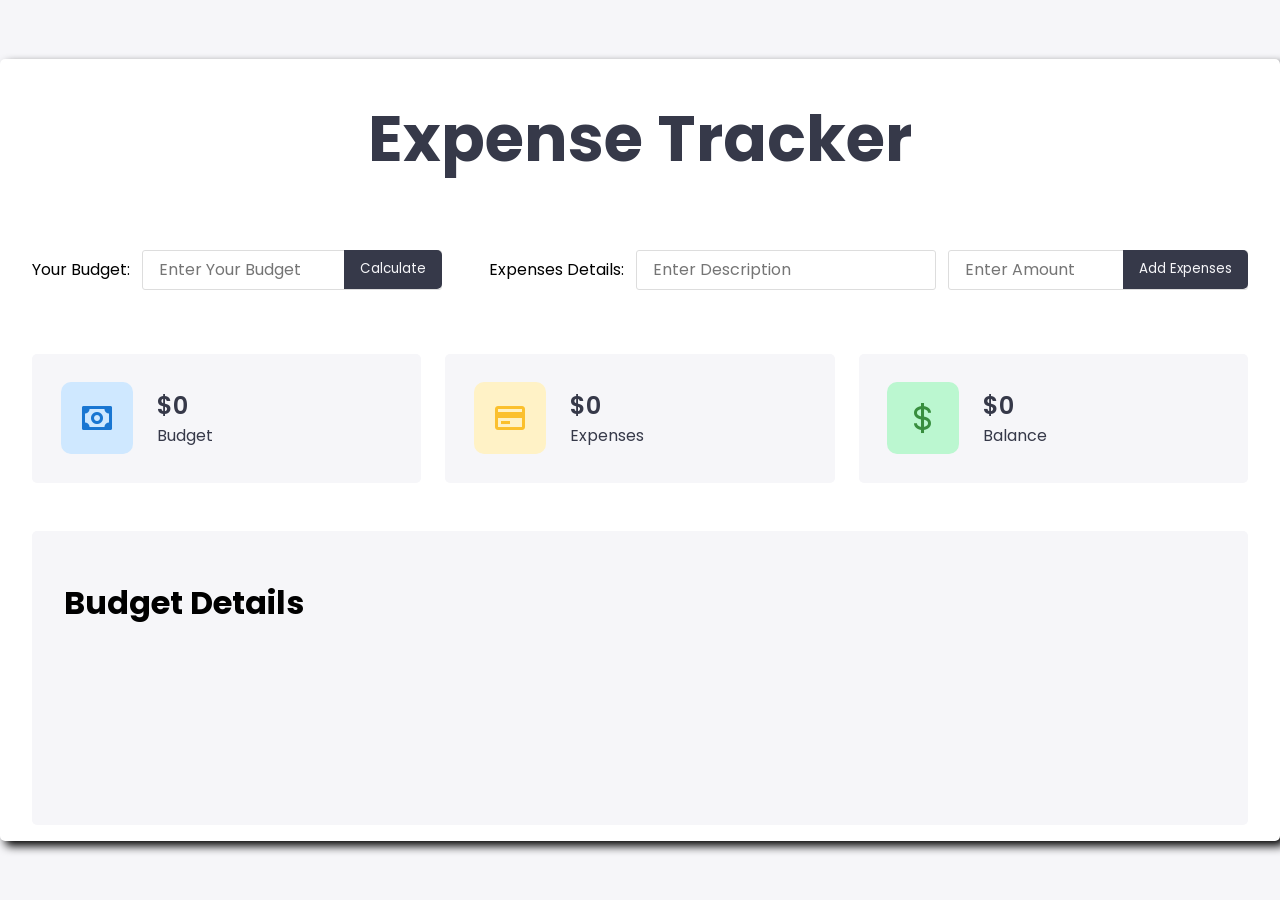
<file: index.html>
<!DOCTYPE html>
<html lang="en">
<head>
    <meta charset="UTF-8">
    <meta name="viewport" content="width=device-width, initial-scale=1.0">
    <title>Expense Tracker</title>
    <link rel="stylesheet" href="style.css">
    <link href='https://unpkg.com/boxicons@2.1.4/css/boxicons.min.css' rel='stylesheet'>
    <script defer src="script.js"></script>
</head>
<body>
    <div class="container">
        <h2>Expense Tracker</h2>
        <div class="error_message">
            <p>Please enter a valid amount</p>
        </div>
        <div class="budget_content">
            <div class="ur_budget">
                <form>
                    <label>Your Budget:</label>
                    <input type="number" placeholder="Enter Your Budget" class="budget_input" required>
                    <button class="btn" id="btn_budget">Calculate</button>
                </form>
            </div>
            <div class="ur_expenses">
                <form>
                    <label>Expenses Details:</label>
                    <input type="text" placeholder="Enter Description" class="expenses_input" required>
                    <input type="number" placeholder="Enter Amount" class="expenses_amount" required>
                    <button class="btn" id="btn_expenses">Add Expenses</button>
                </form>
            </div>
        </div>

        <ul class="cards">
            <li>
                <i class="bx bx-money"></i>
                <span class="info">
                    <h3><span>$</span><span class="budget_card">0</span></h3>
                    <p>Budget</p>
                </span>
            </li>
            <li>
                <i class="bx bx-credit-card"></i>
                <span class="info">
                    <h3><span>$</span><span class="expenses_card">0</span></h3>
                    <p>Expenses</p>
                </span>
            </li>
            <li>
                <i class="bx bx-dollar"></i>
                <span class="info">
                    <h3><span>$</span><span class="balance_card">0</span></h3>
                    <p>Balance</p>
                </span>
            </li>
        </ul>

        <div class="tbl_content">
            <h3>Budget Details</h3>
            <div class="tbl_data">
                <!-- dynamically added -->
            </div>
        </div>
    </div>
</body>
</html>
</file>
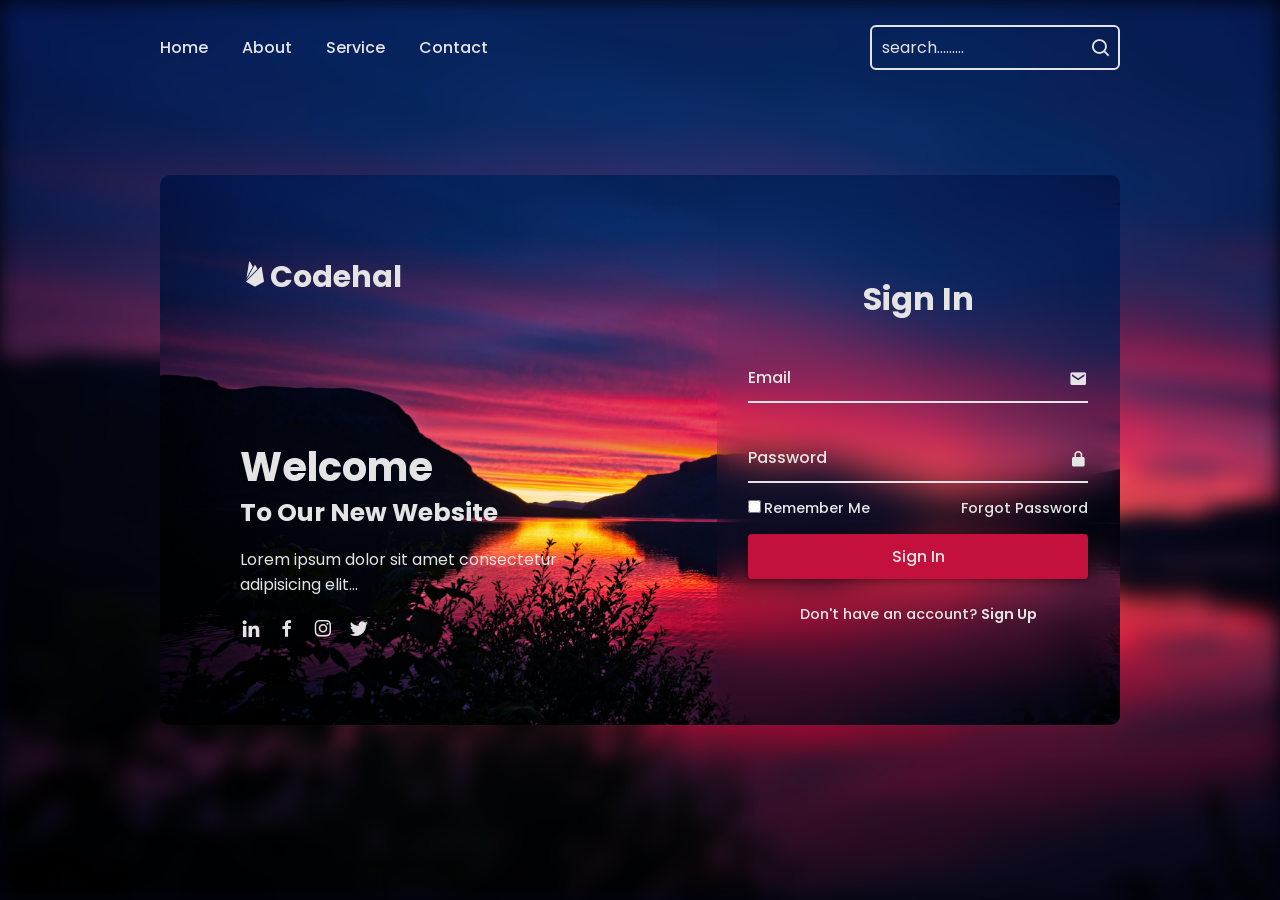
<file: login/index.html>
<!DOCTYPE html>
<html lang="en">
<head>
  <meta charset="UTF-8" />
  <meta name="viewport" content="width=device-width, initial-scale=1.0"/>
  <title>Login - Food Delivery</title>
  <link rel="stylesheet" href="style.css"/>
  <link href="https://unpkg.com/boxicons@2.1.4/css/boxicons.min.css" rel="stylesheet"/>
</head>
<body>
  <header class="header">
    <nav class="navbar">
      <a href="#">Home</a>
      <a href="#">About</a>
      <a href="#">Service</a>
      <a href="#">Contact</a>
    </nav>
    <form action="#" class="search-bar">
      <input type="text" placeholder="search........."/>
      <button type="submit"><i class="bx bx-search"></i></button>
    </form>
  </header>

  <div class="background"></div>

  <div class="container">
    <div class="content">
      <h2 class="logo"><i class="bx bxl-firebase"></i>Codehal</h2>
      <div class="text-sci">
        <h2>Welcome <br/><span>To Our New Website</span></h2>
        <p>Lorem ipsum dolor sit amet consectetur adipisicing elit...</p>
        <div class="social-icons">
          <a href="#"><i class="bx bxl-linkedin"></i></a>
          <a href="#"><i class="bx bxl-facebook"></i></a>
          <a href="#"><i class="bx bxl-instagram"></i></a>
          <a href="#"><i class="bx bxl-twitter"></i></a>
        </div>
      </div>
    </div>

    <div class="logreg-box">
      <!-- Login Form -->
      <div class="form-box login">
        <form action="#">
          <h2>Sign In</h2>
          <div class="input-box">
            <span class="icon"><i class="bx bxs-envelope"></i></span>
            <input type="email" required/>
            <label>Email</label>
          </div>
          <div class="input-box">
            <span class="icon"><i class="bx bxs-lock-alt"></i></span>
            <input type="password" required/>
            <label>Password</label>
          </div>
          <div class="remember-forgot">
            <label><input type="checkbox"/>Remember Me</label>
            <a href="#">Forgot Password</a>
          </div>
          <button type="submit" class="btn">Sign In</button>
          <div class="login-register">
            <p>Don't have an account? <a href="#" class="register-link">Sign Up</a></p>
          </div>
        </form>
      </div>

      <!-- Register Form -->
      <div class="form-box register">
        <form action="#">
          <h2>Sign Up</h2>
          <div class="input-box">
            <span class="icon"><i class="bx bxs-user"></i></span>
            <input type="text" required/>
            <label>Name</label>
          </div>
          <div class="input-box">
            <span class="icon"><i class="bx bxs-envelope"></i></span>
            <input type="email" required/>
            <label>Email</label>
          </div>
          <div class="input-box">
            <span class="icon"><i class="bx bxs-lock-alt"></i></span>
            <input type="password" required/>
            <label>Password</label>
          </div>
          <div class="remember-forgot">
            <label><input type="checkbox"/>I agree to terms & policy</label>
          </div>
          <button type="submit" class="btn">Sign Up</button>
          <div class="login-register">
            <p>Already have an account? <a href="#" class="login-link">Sign In</a></p>
          </div>
        </form>
      </div>
    </div>
  </div>
  
  <script src="script.js"></script>
</body>
</html>
</file>
<file: style.css>
@import url('https://fonts.googleapis.com/css2?family=Playfair+Display:ital,wght@0,400;0,500;0,600;0,700;0,800;0,900;1,400;1,500;1,600;1,700;1,800;1,900&family=Poppins:ital,wght@0,100;0,200;0,300;0,400;0,500;0,600;0,700;0,800;1,100;1,200;1,300;1,400;1,500;1,600;1,700&display=swap');


*{
    padding: 0;
    margin: 0;
    box-sizing: border-box;
}

:root{
    --light:#f6f6f9;
    --primary: #1976d2;
    --light-primary: #cfe8ff;
    --grey:#fff;
    --dark-grey:#aaaaaa;
    --dark:#363949;
    --danger:#d32f2f;
    --light-danger:#fecdd3;
    --warning:#fbc02d;
    --light-warning:#fff2c6;
    --success:#388e3e;
    --light-success:#bbf7d0;
}

body{
    display: flex;
    align-items: center;
    justify-content: center;
    height: 100vh;
    background-color: var(--light);
    font-family: "poppins", sans-serif;
}

.container{
    min-width: 1280px;
    width: 100%;
    margin: 0 auto;
    background-color: var(--grey);
    border-radius: 5px;
    box-shadow: 5px 5px 10px #000;
    overflow-x: hidden;
}

.container h2{
    padding: 2rem 0;
    font-size: 4rem;
    text-align: center;
    color: var(--dark);
}

.error_message {
    background-color: var(--danger);
    color: var(--light);
    text-align: center;
    padding: 1rem 0;
    width: 650px;
    margin: 0 auto;
    border-radius: 5px;
    display: none;
}

.error_message.error{
    display: block;
    transition: all 0.8s ease-in;
}

.budget_content{
    padding: 2rem;
    display: flex;
    justify-content: space-between;
    align-items: center;
    flex-wrap: wrap;
    gap: 2rem;
}

.ur_budget form input,
.ur_expenses form input{
    padding: 0.4rem 1rem;
    width: 300px;
    border: 1px solid #ddd;
    font-family: inherit;
    font-size: 1rem;
    margin-left: 0.5rem;
    border-radius: 3px;
}

.ur_budget form input:focus,
.ur_expenses form input:focus{
    outline: none;
}

.ur_budget form,
.ur_expenses form{
    position: relative;
}

.budget_content .btn{
    position: absolute;
    right: 0;
    outline: none;
    border: none;
    font-family: inherit;
    padding: 0.6rem 1rem;
    color: var(--light);
    border-top-right-radius: 5px;
    border-bottom-right-radius: 5px;
    cursor: pointer;
    background-color: var(--dark);
}

.budget_content .btn:active{
    transform: scale(0.98);
}

/* *******************card start */
.container .cards{
    display: grid;
    grid-template-columns: repeat(auto-fit, minmax(240px, 1fr));
    grid-gap:1.5rem;
    padding: 2rem;
}

.container .cards li{
    padding: 1.8rem;
    background-color: var(--light);
    border-radius: 5px;
    display: flex;
    align-items: center;
    gap: 1.5rem;
    cursor: pointer;
    transition: all 0.3s ease-in;
}

.container .cards li:hover{
    transform: translate(-10px);
}

.container .cards li .bx{
    width: 4.5rem;
    height: 4.5rem;
    border-radius: 10px;
    font-size: 36px;
    display: flex;
    align-items: center;
    justify-content: center;
}

.container .cards li:nth-child(1) .bx{
    background-color: var(--light-primary);
    color: var(--primary);
}

.container .cards li:nth-child(2) .bx{
    background-color: var(--light-warning);
    color: var(--warning);
}

.container .cards li:nth-child(3) .bx{
    background-color: var(--light-success);
    color: var(--success);
}

.container .cards li .info h3{
    font-size: 1.5rem;
    font-weight: 600;
    color: var(--dark);
}

.container .cards li .info p{
    color: var(--dark);
}
/* *******************card close */

/* *************************start table content */
.tbl_content{
    padding: 2rem;
    background-color: var(--light);
    margin: 1rem 2rem;
    border-radius: 5px;
}

.tbl_content h3{
    font-size: 2rem;
    margin: 1rem 0;
}

.tbl_tr_content{
    display: grid;
    list-style-type: none;
    grid-template-columns: 1fr 50% 30% 2fr;
    align-items: center;
    background-color: var(--dark);
    color: var(--light);
    padding: 0.5rem 1rem;
    border-radius: 0.5rem;
    margin: 0.5rem 0;
    cursor: pointer;
}

.tbl_data{
    overflow-y: auto;
    height: 150px;
}

.tbl_tr_content button{
    outline: none;
    border: none;
    columns: var(--light);
    padding: 0.4rem;
    border-radius: 5px;
    cursor: pointer;
    background-color: var(--danger);
}

.tbl_tr_content button:active{
    transform: scale(0.98);
}

.tbl_tr_content button:first-child{
    background-color: var(--success);
}
/* *************************end table content */
</file>
<file: login/style.css>
@import url('https://fonts.googleapis.com/css2?family=Poppins:wght@300;400;500;600&display=swap');

* {
  margin: 0;
  padding: 0;
  box-sizing: border-box;
  font-family: 'Poppins', sans-serif;
}

body {
  background: #020410;
}

.header {
  position: fixed;
  top: 0;
  left: 0;
  width: 100%;
  padding: 25px 12.5%;
  background: transparent;
  display: flex;
  justify-content: space-between;
  align-items: center;
  z-index: 100;
}

.navbar a {
  font-size: 16px;
  color: #e4e4e4;
  text-decoration: none;
  font-weight: 500;
  margin-right: 30px;
  position: relative;
}

.navbar a::after {
  content: '';
  position: absolute;
  left: 0;
  bottom: -6px;
  width: 100%;
  height: 2px;
  background: #e4e4e4;
  border-radius: 5px;
  transform: translateY(10px);
  opacity: 0;
  transition: 0.5s;
}

.navbar a:hover::after {
  transform: translateY(0);
  opacity: 1;
}

.search-bar {
  width: 250px;
  height: 45px;
  background: transparent;
  border: 2px solid #e4e4e4;
  border-radius: 6px;
  display: flex;
  align-items: center;
}

.search-bar input {
  width: 100%;
  background: transparent;
  border: none;
  outline: none;
  font-size: 16px;
  color: #e4e4e4;
  padding-left: 10px;
}

.search-bar input::placeholder {
  color: #e4e4e4;
}

.search-bar button {
  width: 40px;
  height: 100%;
  background: transparent;
  border: none;
  display: flex;
  justify-content: center;
  align-items: center;
  cursor: pointer;
}

.search-bar button i {
  font-size: 22px;
  color: #e4e4e4;
}

.background {
  width: 100%;
  height: 100vh;
  background: url('background.jpg') no-repeat;
  background-size: cover;
  background-position: center;
  filter: blur(10px);
}

.container {
  position: absolute;
  top: 50%;
  left: 50%;
  transform: translate(-50%, -50%);
  width: 75%;
  height: 550px;
  background: url(./background.jpg) no-repeat;
  background-size: cover;
  background-position: center;
  border-radius: 10px;
}

.container .content {
  position: absolute;
  top: 0;
  left: 0;
  width: 58%;
  height: 100%;
  padding: 80px;
  color: #e4e4e4;
  display: flex;
  flex-direction: column;
  justify-content: space-between;
}

.content .logo {
  font-size: 30px;
}

.text-sci h2 {
  font-size: 40px;
  line-height: 1;
}

.text-sci h2 span {
  font-size: 25px;
}

.text-sci p {
  font-size: 16px;
  margin: 20px 0;
}

.social-icons a i {
  font-size: 22px;
  color: #e4e4e4;
  margin-right: 10px;
  transition: 0.5s ease;
}

.social-icons a:hover i {
  transform: scale(1.2);
}

.container .logreg-box {
  position: absolute;
  top: 0;
  right: 0;
  width: calc(100% - 58%);
  height: 100%;
  overflow: hidden;
}

.logreg-box .form-box {
  position: absolute;
  width: 100%;
  height: 100%;
  background: transparent;
  backdrop-filter: blur(20px);
  border-top-right-radius: 10px;
  border-bottom-right-radius: 10px;
  display: flex;
  justify-content: center;
  align-items: center;
  color: #e4e4e4;
  transition: transform 0.6s ease;
}

.logreg-box .form-box.login {
  transform: translateX(0);
  transition-delay: 0.7s;
}

.logreg-box.active .form-box.login {
  transform: translateX(430px);
  transition-delay: 0s;
}

.logreg-box .form-box.register {
  transform: translateX(430px);
  transition-delay: 0s;
}

.logreg-box.active .form-box.register {
  transform: translateX(0);
  transition-delay: 0.7s;
}

.form-box h2 {
  font-size: 32px;
  text-align: center;
}

.input-box {
  position: relative;
  width: 340px;
  height: 50px;
  border-bottom: 2px solid #e4e4e4;
  margin: 30px 0;
}

.input-box input {
  width: 100%;
  height: 100%;
  background: transparent;
  border: none;
  outline: none;
  font-size: 16px;
  color: #e4e4e4;
  font-weight: 500;
  padding-right: 28px;
}

.input-box label {
  position: absolute;
  top: 50%;
  left: 0;
  transform: translateY(-50%);
  font-size: 16px;
  font-weight: 500;
  pointer-events: none;
  transition: 0.5s ease;
}

.input-box input:focus ~ label,
.input-box input:valid ~ label {
  top: -5px;
}

.input-box .icon {
  position: absolute;
  top: 13px;
  right: 0;
  font-size: 19px;
}

.remember-forgot {
  font-size: 14.5px;
  font-weight: 500;
  margin: -15px 0 15px;
  display: flex;
  justify-content: space-between;
}

.remember-forgot label input {
  accent-color: #e4e4e4;
  margin-right: 3px;
}

.remember-forgot a {
  color: #e4e4e4;
  text-decoration: none;
}

.remember-forgot a:hover {
  text-decoration: underline;
}

.btn {
  width: 100%;
  height: 45px;
  background: #c4103d;
  border: none;
  border-radius: 4px;
  cursor: pointer;
  font-size: 16px;
  color: #e4e4e4;
  font-weight: 500;
  box-shadow: 0 0 10px rgba(0, 0, 0, 0.5);
}

.login-register {
  font-size: 14.5px;
  font-weight: 500;
  text-align: center;
  margin-top: 25px;
}

.login-register p a {
  color: #e4e4e4;
  font-weight: 600;
  text-decoration: none;
}

.login-register p a:hover {
  text-decoration: underline;
}
</file>
